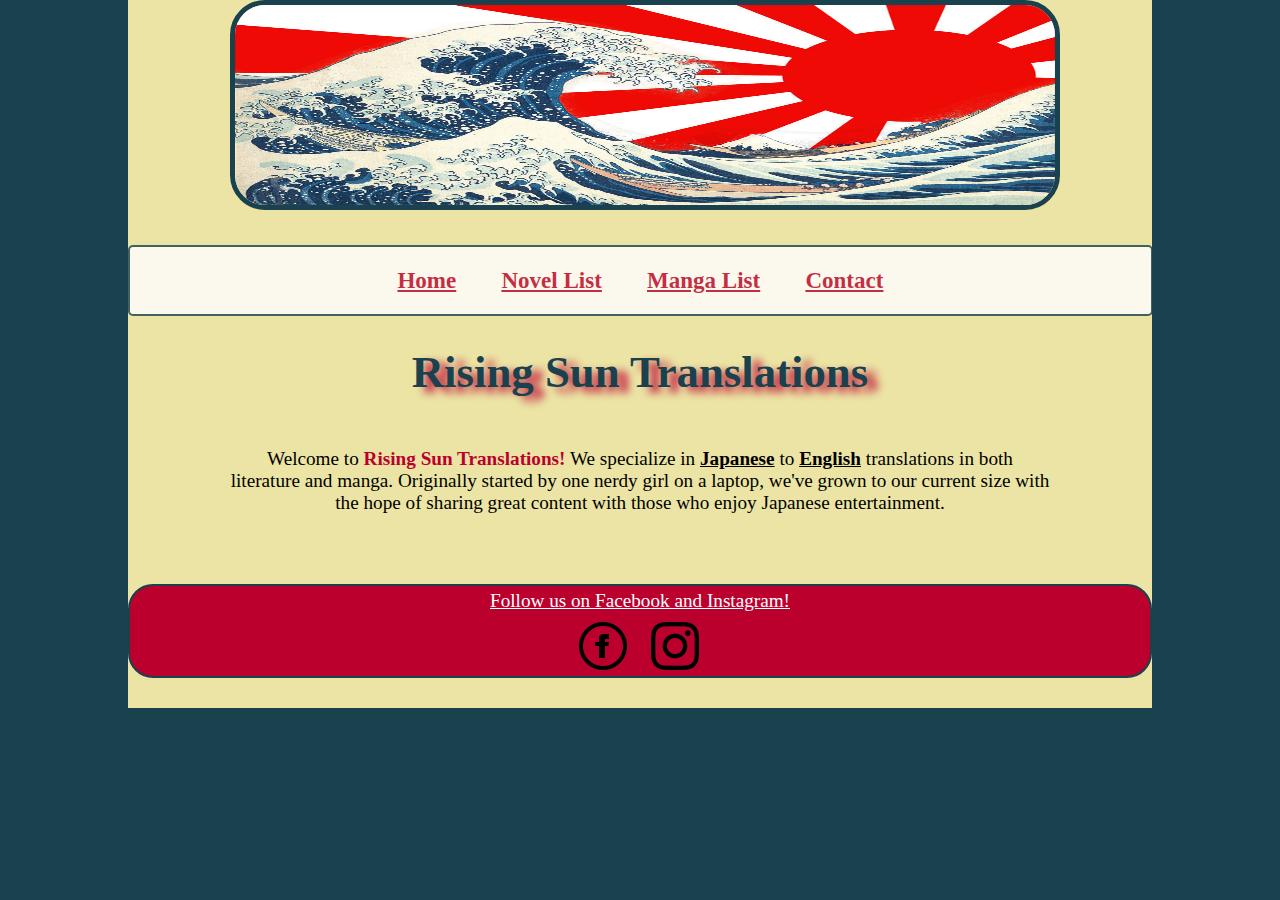
<file: index.html>
﻿<!DOCTYPE html>
<html>
<head>
<!--
 19FA-SWDV-131-001-Web Styling
 
 Author: Kait Low
 Date: 8/22/2019

 20SP-SWDV-210-001: Intro Server Side Programming 
 LAST MODIFIED: 2/7/2020
 
 Version: 5
 
 Filename: index.html
 
 Homepage of Rising Sun Translations 
-->

   <title>Rising Sun Translations</title>
   <meta charset="utf-8" />
   <meta name="viewport" content="width=device-width, initial-scale=1" />
   <meta name="description" content="Read free translated manga and novels at Rising Sun Translations. 
   The best place to find Japanese - English content!" /> 
   <meta name="keywords" content="rising sun translations, japanese to english, manga, novels, series, english subs" />
   <link href="css/style1.css" rel="stylesheet" media="all" />
   <link rel="shortcut icon" href="images/favicon-16x16.png" sizes="16x16" type="image/png">
   <link rel="icon" href="images/favicon-32x32.png" sizes="16x16 32x32" type="image/png"> 
   
</head>
<body>
<main>
<article>
<header>

	<div class="container">
	<div class="jumbotron">
		<figure>
			<img src="images/wave.jpg" alt="the great wave picture" />
		</figure>
	</div>
	
	  <nav class="horizontal"> <a id="navicon" href="#"><img src="images/navicon.png" alt="" /></a>
            <ul>
                <li><a href="index.html">Home</a></li>
                <li><a href="seriesList.html">Novel List</a></li>
                <li><a href="mangaList.html">Manga List</a></li>
                <!--<li><a href="contact.html">Contact</a></li>-->
                <li><a href="contact.aspx">Contact</a></li> <!--EDITED FOR SWDV-235 DATE: 4/17/2020-->
                <!--<li><a href="login.php">Admin</a></li>-->
            </ul>		
	</nav>
</header> 	

<h1>Rising Sun Translations</h1>

	
		<p>Welcome to<strong><span style="color: #BC002D"> Rising Sun Translations!</span></strong> 
		We specialize in <strong><u>Japanese</u></strong> to <strong><u>English</u></strong> translations in both literature and manga.
		Originally started by one nerdy girl on a laptop, 
		we've grown to our current size with the hope of sharing great content with those who enjoy Japanese entertainment.</p>


</article>

<footer>

	<p>Follow us on Facebook and Instagram!</p>
<a href="https://www.facebook.com/" target="_blank" ><img id="mediaLink" src="images/facebook.png" alt="Facebook" /></a> 
<a href="https://www.instagram.com/" target="_blank" ><img  src="images/instagram.png" alt="Instagram" /></a>

</footer>
</main>

</body>

</html>
</file>
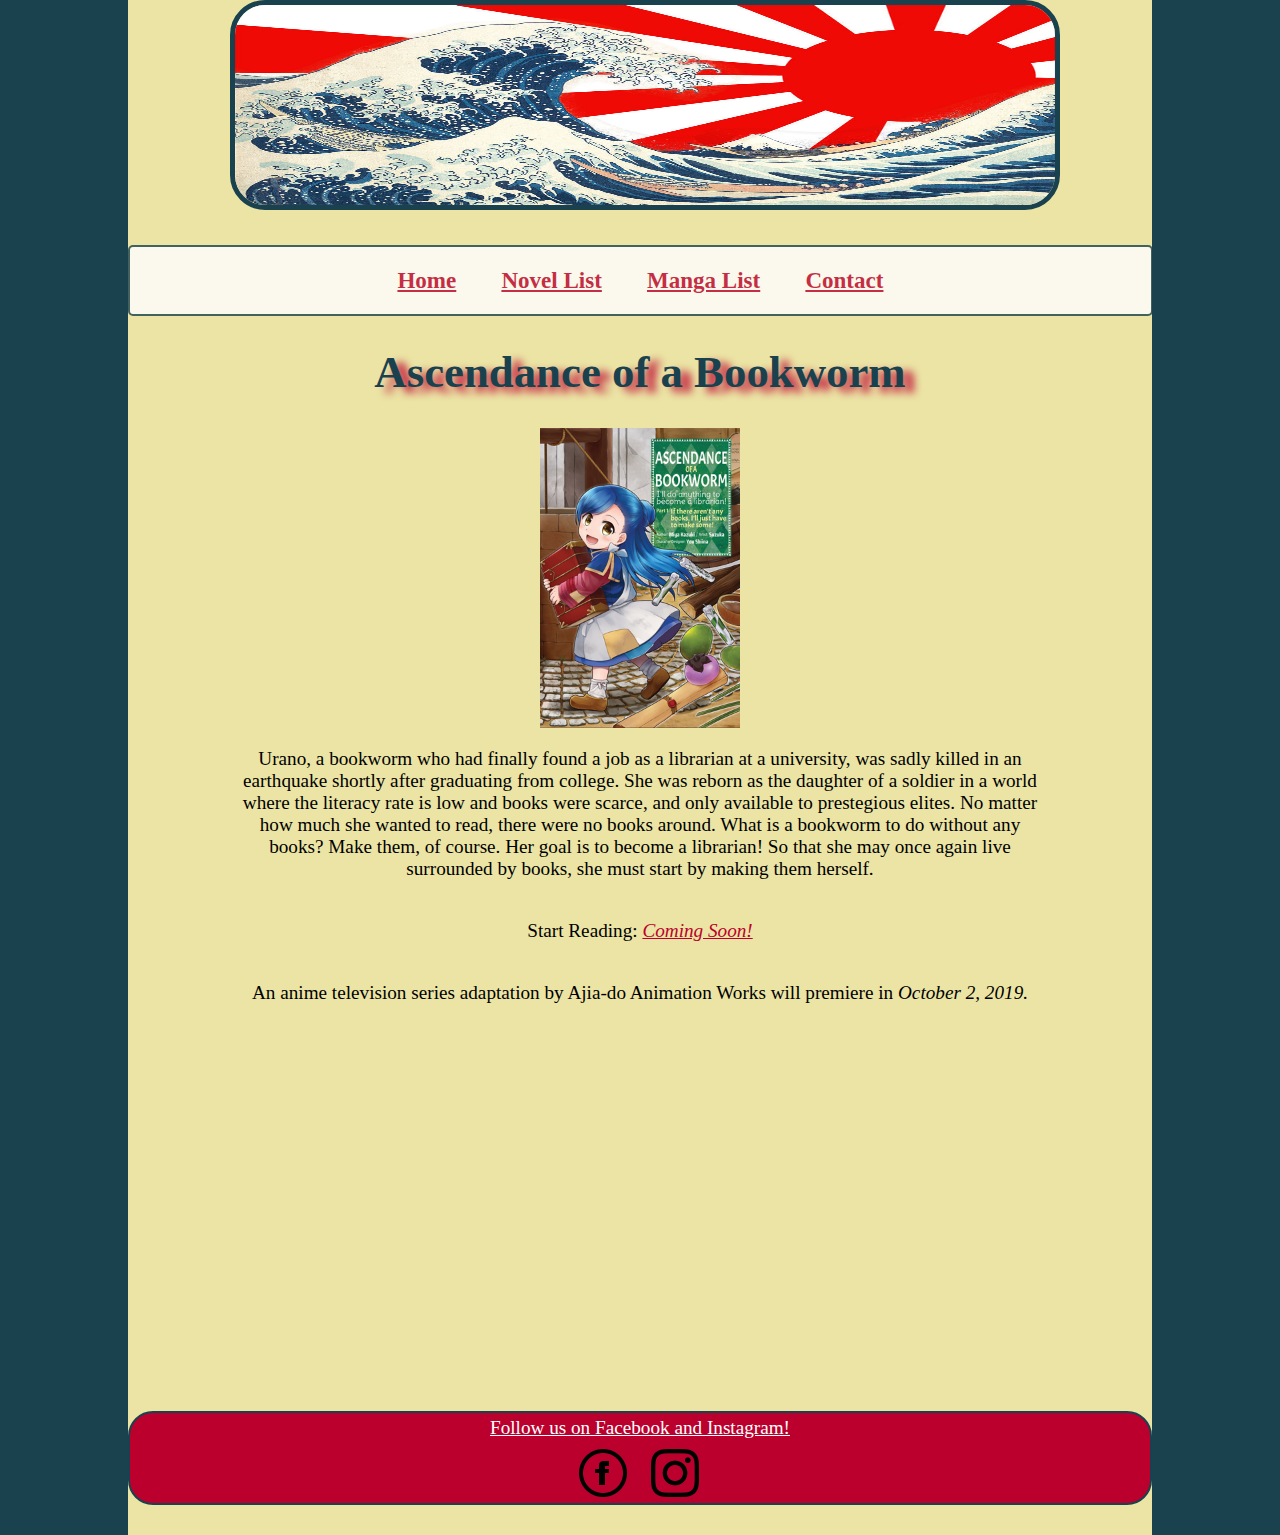
<file: AscendanceBookworm.html>
﻿<!DOCTYPE html>
<html>
<head>
<!--
 19FA-SWDV-131-001-Web Styling
 
 Author: Kait Low
 Date: 9/6/2019

 20SP-SWDV-210-001: Intro Server Side Programming 
 LAST MODIFIED: 2/7/2020
 
 Version: 5
 
 Filename: AscendanceBookworm.html
 Description page for Ascendance of a Bookworm
-->

   <title>Acendance of a Bookworm</title>
   
   <meta charset="utf-8" />
   <meta name="viewport" content="width=device-width, initial-scale=1" />
   <meta name="keywords" content="rising sun translations, japanese to english, manga, novels, english subs, ascendance of a bookworm" />
   <meta name="description" content="Read Ascendance of a Bookworm English subbed." />
   <link href="css/style1.css" rel="stylesheet" media="all" />
   <link rel="shortcut icon" href="images/favicon-16x16.png" sizes="16x16" type="image/png">
   <link rel="icon" href="images/favicon-32x32.png" sizes="16x16 32x32" type="image/png"> 

</head>
<body>   
<main>

<header>
		
	<div class="container">
	<div class="jumbotron">
		<figure>
			<img src="images/wave.jpg" alt="the great wave picture" />
		</figure>
	</div>
	
	<nav class="horizontal"> <a id="navicon" href="#"><img src="images/navicon.png" alt="" /></a>
		<ul>
		<li><a href="index.html">Home</a></li>
		<li><a href="seriesList.html">Novel List</a></li>
		<li><a href="mangaList.html">Manga List</a></li>
		<!--<li><a href="contact.html">Contact</a></li>-->
		<li><a href="contact.aspx">Contact</a></li> <!--<%--EDITED FOR SWDV-235 DATE: 4/17/2020--%>-->
		<!--<li><a href="login.php">Admin</a></li>-->
		</ul>
		
	</nav>
</header> 	

<article id="descrip">
<h1>Ascendance of a Bookworm</h1>

<img id="titlePic" src="images/AscendanceBookworm.jpg" alt="Ascendance of a Bookworm"/>

	<p>Urano, a bookworm who had finally found a job as a librarian at a university, 
	   was sadly killed in an earthquake shortly after graduating from college.
	   She was reborn as the daughter of a soldier in a world where the literacy rate is low and books were scarce, 
	   and only available to prestegious elites. 
	   No matter how much she wanted to read, there were no books around. 
	   What is a bookworm to do without any books? Make them, of course.
	   Her goal is to become a librarian! So that she may once again live surrounded by books, 
	   she must start by making them herself.</p>
	   
	<p id="startRead">Start Reading: <span style="color: #BC002D"><i><u>Coming Soon!</u></i></span>
	
	<p>An anime television series adaptation by Ajia-do Animation Works will premiere in <i>October 2, 2019.</i></p>
	<br/>
	<iframe id="trailer" width="560" height="315" src="https://www.youtube.com/embed/9TljLLncMxk"
	frameborder="0" allow="accelerometer; autoplay; encrypted-media; gyroscope; picture-in-picture" allowfullscreen></iframe>
	
</article>
<footer>

	<p>Follow us on Facebook and Instagram!</p>
<a link href="https://www.facebook.com/" target="_blank" ><img id="mediaLink" src="images/facebook.png" alt="Facebook" /></a> 
<a link href="https://www.instagram.com/" target="_blank" ><img  src="images/instagram.png" alt="Instagram" /></a>

</footer>
</main>
</body>
</html>
</file>
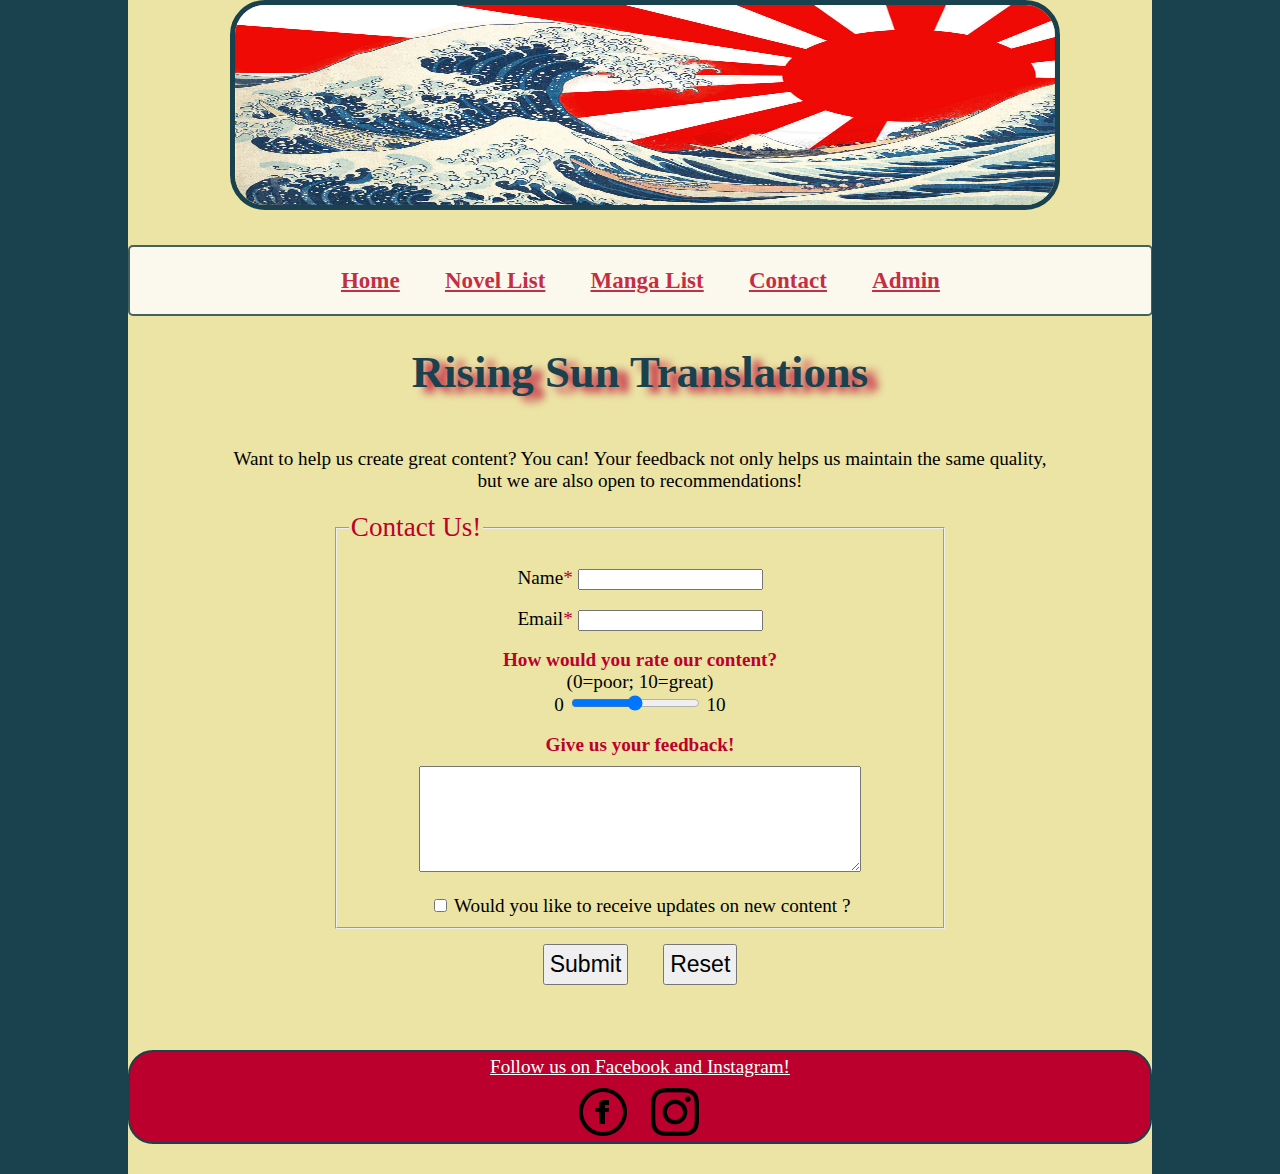
<file: contact.html>
<!DOCTYPE html>
<html>
<head>
<!--
 19FA-SWDV-131-001-Web Styling
 
 Author: Kait Low
 Date: 9/6/2019
 
 20SP-SWDV-210-001: Intro Server Side Programming 
 LAST MODIFIED: 2/7/2020
 
 Version: 5
 
 Filename: contact.html
 
 Contact Page of Rising Sun Translations 
-->
   <title>Rising Sun Translations Contact Us</title>
   
   <meta charset="utf-8" />
   <meta name="viewport" content="width=device-width, initial-scale=1" />
   <meta name="keywords" content="rising sun translations, japanese to english, manga, novels, english subs" />
   <meta name="description" content="Contact us at Rising Sun Translations!" />
   <link href="css/style1.css" rel="stylesheet" media="all" />
   <link rel="shortcut icon" href="images/favicon-16x16.png" sizes="16x16" type="image/png">
   <link rel="icon" href="images/favicon-32x32.png" sizes="16x16 32x32" type="image/png"> 
   
</head>
<main>
<header>		
	<div class="container">
	<div class="jumbotron">
		<figure>
			<img src="images/wave.jpg" alt="the great wave picture" />
		</figure>
	</div>
	
	<nav class="horizontal"> <a id="navicon" href="#"><img src="images/navicon.png" alt=""/></a>
		<ul>
		<li><a href="index.html">Home</a></li>
		<li><a href="seriesList.html">Novel List</a></li>
		<li><a href="mangaList.html">Manga List</a></li>
		<li><a href="contact.html">Contact</a></li>
                <li><a href="login.php">Admin</a></li>
		</ul>		
	</nav>
</header> 	
<article>
<h1>Rising Sun Translations</h1>
	<p>Want to help us create great content? You can! Your feedback not only helps us maintain the same quality, but we are
	also open to recommendations!</p>

  <form  method="post" action="thanks.php">
	<fieldset>
	<legend>Contact Us!</legend>
<br />
        <div>
            <label for="name">Name<span style="color: #BC002D">*</span></label>
            <input name="name" id="name" type="text" required/>
        </div>
		
<br />
        <div>
            <label for="email">Email<span style="color: #BC002D">*</span></label>
            <input name="email" id="mail" type="email" required/>
        </div>
		
<br />
        <div>
            <label for="rate"><span style="color: #BC002D"><strong>How would you rate our content?</strong></span><br />
            (0=poor; 10=great)<br /></label>
            0
            <input name="rate" id="rangeBox" type="range" value="5" step="1" min="0" max="10" />
            10
        </div>
<br />		
        <div>
            <label for="message"><span style="color: #BC002D"><strong>Give us your feedback!</strong></span></label>
            <textarea name="message" id="commBox"></textarea>

        </div>
<br />
        <div>	
            <input name="mailBack" id="mailRec" value="yes" type="checkbox" />
            <label>Would you like to receive updates on new content ? </label>
        </div>
	
    </fieldset>
		<div id="buttons">
                    <input id="submitButton" name="Submit" type="submit" value="Submit" />
                    <input type="reset" value="Reset" />
</form>
</article>
<footer>
	<p>Follow us on Facebook and Instagram!</p>
<a href="https://www.facebook.com/" target="_blank" ><img id="mediaLink" src="images/facebook.png" alt="Facebook" /></a> 
<a href="https://www.instagram.com/" target="_blank" ><img  src="images/instagram.png" alt="Instagram" /></a>
</footer>
</main>
</html>
</file>
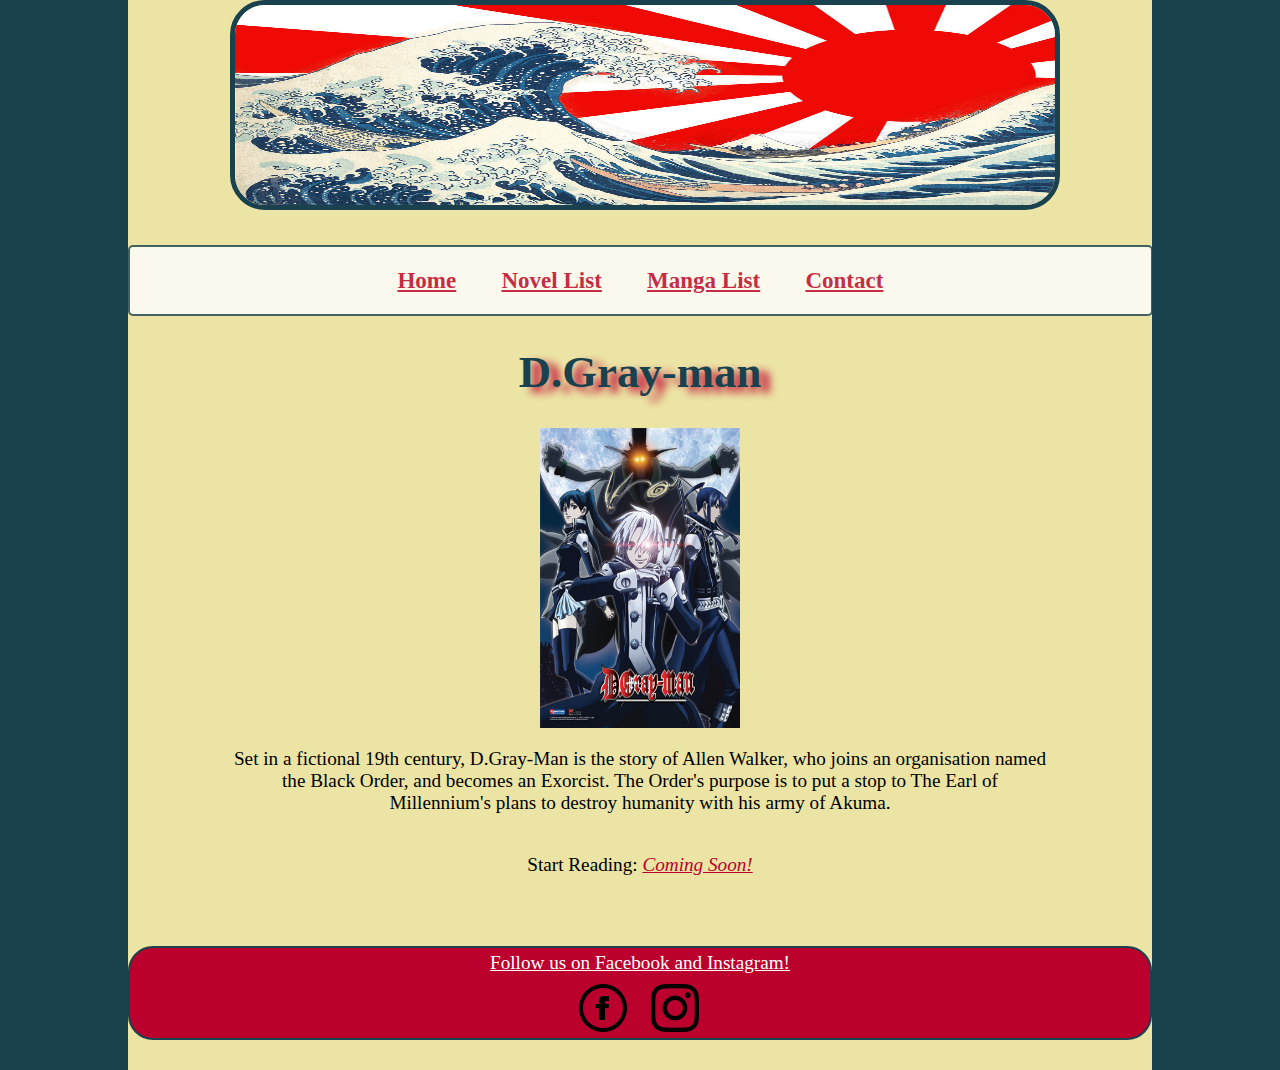
<file: DGrayMan.html>
﻿<!DOCTYPE html>
<html>
<head>
<!--
 19FA-SWDV-131-001-Web Styling
 
 Author: Kait Low
 Date: 9/6/2019

 20SP-SWDV-210-001: Intro Server Side Programming 
 LAST MODIFIED: 2/7/2020
 
 Version: 5
 
 Filename: DGrayMan.html
 
Discription page for D.Gray-Man 
-->

   <title>D.Gray-man</title>
   
   <meta charset="utf-8" />
   <meta name="viewport" content="width=device-width, initial-scale=1" />
   <meta name="keywords" content="rising sun translations, japanese to english, manga, novels, english subs, d gray man" />
   <meta name="description" content="Read D.Gray-man English subbed." /> 
   <link href="css/style1.css" rel="stylesheet" media="all" />
   <link rel="shortcut icon" href="images/favicon-16x16.png" sizes="16x16" type="image/png">
   <link rel="icon" href="images/favicon-32x32.png" sizes="16x16 32x32" type="image/png"> 
   
</head>
<body>   
<main>
<header>
		
	<div class="container">
	<div class="jumbotron">
		<figure>
			<img src="images/wave.jpg" alt="the great wave picture" />
		</figure>
	</div>
	
	<nav class="horizontal"> <a id="navicon" href="#"><img src="images/navicon.png" alt="" /></a>
		<ul>
		<li><a link href="index.html">Home</a></li>
		<li><a link href="seriesList.html">Novel List</a></li>
		<li><a link href="mangaList.html">Manga List</a></li>
		<!--<li><a link href="contact.html">Contact</a></li>-->
		<li><a href="contact.aspx">Contact</a></li> <!--<%--EDITED FOR SWDV-235 DATE: 4/17/2020--%>-->
		<!--<li><a href="login.php">Admin</a></li>-->
		</ul>
		
	</nav>
</header> 	
<article>

	<h1>D.Gray-man</h1> 

	<img id="titlePic" src="images/DGrayMan.jpg" alt="D.Gray-man" />

	<p>Set in a fictional 19th century, D.Gray-Man is the story of Allen Walker, who joins an organisation named the Black Order, 
	   and becomes an Exorcist. The Order's purpose is to put a stop to The Earl of Millennium's plans to destroy humanity with his army of Akuma.</p>

	<p id="startRead">Start Reading: <span style="color: #BC002D"><i><u>Coming Soon!</u></i></span>
	<br/>

	

</article>
<footer>

	<p>Follow us on Facebook and Instagram!</p>
<a link href="https://www.facebook.com/" target="_blank" ><img id="mediaLink" src="images/facebook.png" alt="Facebook" /></a> 
<a link href="https://www.instagram.com/" target="_blank" ><img  src="images/instagram.png" alt="Instagram" /></a>

</footer>
</main>
</body>
</html>
</file>
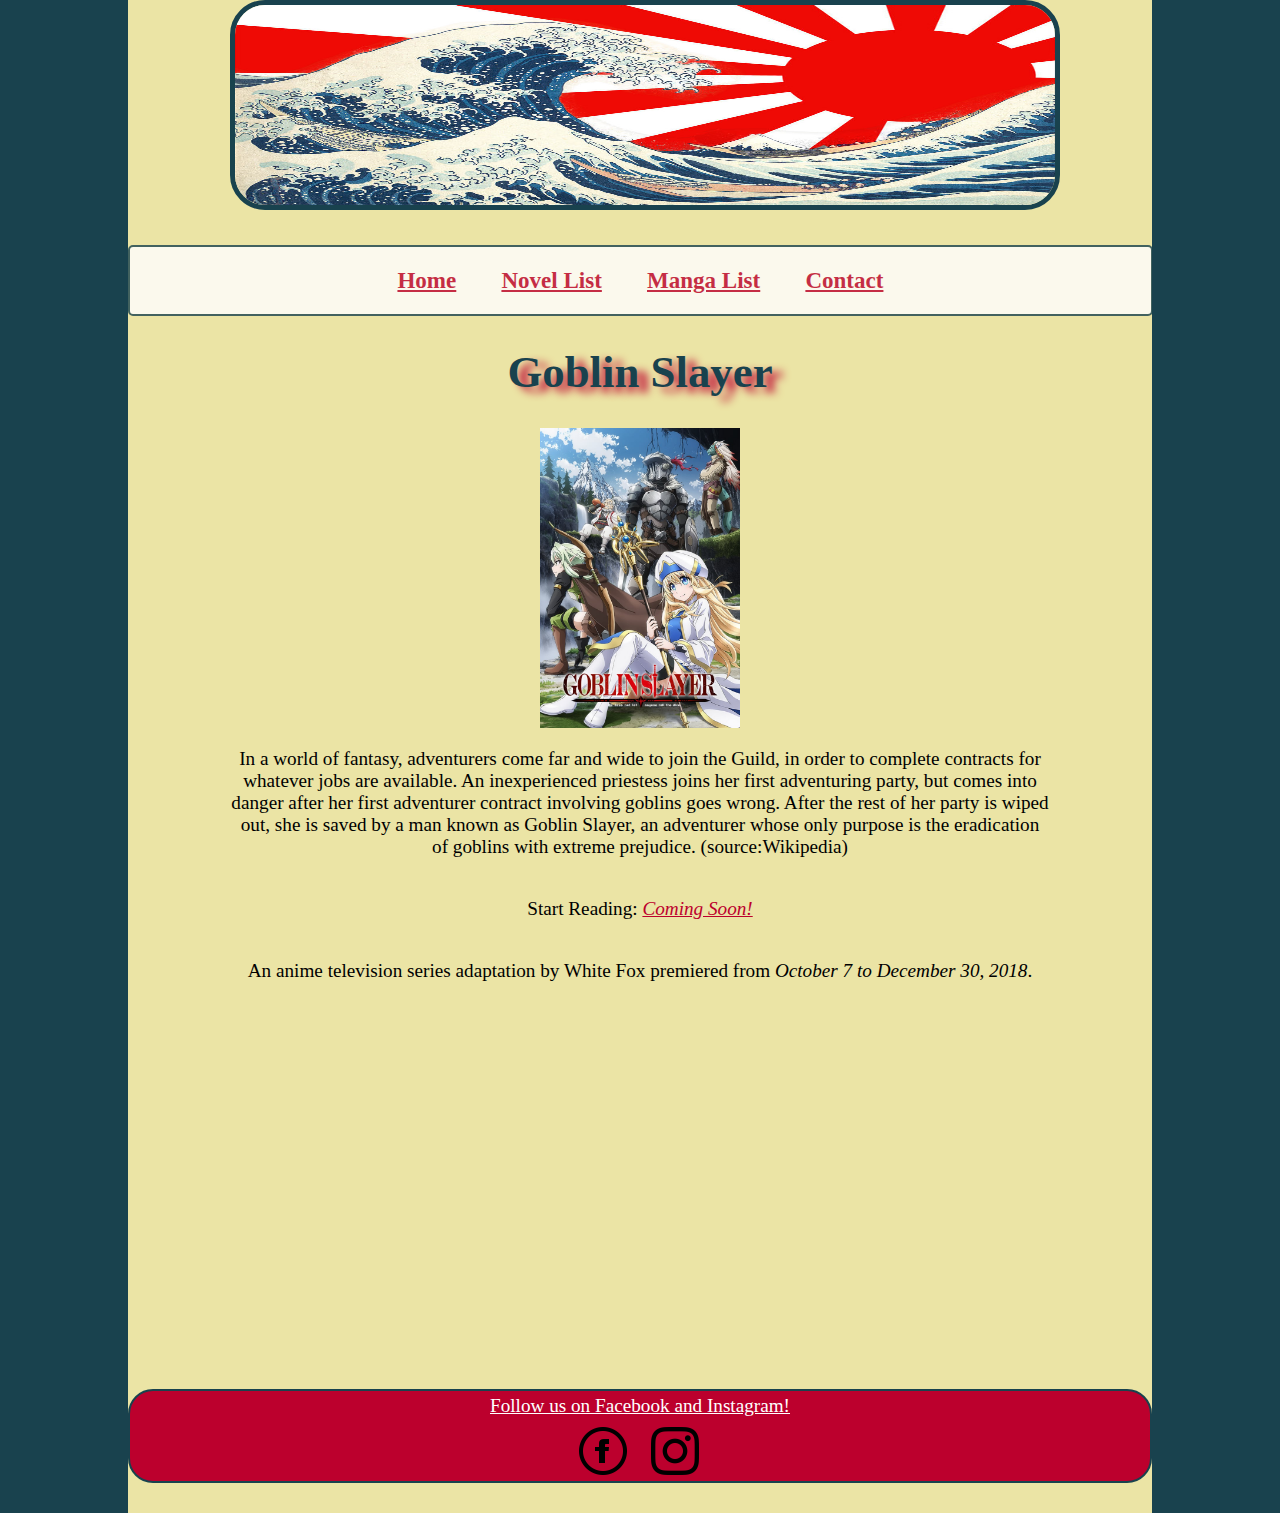
<file: GoblinSlayer.html>
﻿<!DOCTYPE html>
<html>
<head>
<!--
 19FA-SWDV-131-001-Web Styling
 
 Author: Kait Low
 Date: 9/6/2019

 20SP-SWDV-210-001: Intro Server Side Programming 
 LAST MODIFIED: 2/7/2020
 
 Version: 5
 
 Filename: GoblinSlayer.html
 
Description page for Goblin Slayer 
-->

   <title>Goblin Slayer</title>
   
   <meta charset="utf-8" />
   <meta name="viewport" content="width=device-width, initial-scale=1" />
   <meta name="keywords" content="rising sun translations, japanese to english, manga, novels, english subs, goblin slayer" />
   <meta name="description" content="Read Goblin Slayer English subbed." />
   <link href="css/style1.css" rel="stylesheet" media="all" />
   <link rel="shortcut icon" href="images/favicon-16x16.png" sizes="16x16" type="image/png">
   <link rel="icon" href="images/favicon-32x32.png" sizes="16x16 32x32" type="image/png"> 
   
</head>
<body>   
<main>
<header>

	<div class="container">
	<div class="jumbotron">
		<figure>
			<img src="images/wave.jpg" alt="the great wave picture" />
		</figure>
	</div>
	
	<nav class="horizontal"> <a id="navicon" href="#"><img src="images/navicon.png" alt="" /></a>
		<ul>
		<li><a href="index.html">Home</a></li>
		<li><a href="seriesList.html">Novel List</a></li>
		<li><a href="mangaList.html">Manga List</a></li>
		<!--<li><a href="contact.html">Contact</a></li>-->
		<li><a href="contact.aspx">Contact</a></li> <!--<%--EDITED FOR SWDV-235 DATE: 4/17/2020--%>-->
	<!--	<li><a href="login.php">Admin</a></li>-->
		</ul>
		
	</nav>
</header> 	
<article id="descrip">

	<h1>Goblin Slayer</h1>
	
	<img id="titlePic" src="images/GoblinSlayer.jpg" alt="Goblin Slayer"/>
	
	<p>In a world of fantasy, adventurers come far and wide to join the Guild, in order to complete contracts for whatever jobs are available. 
	An inexperienced priestess joins her first adventuring party, but comes into danger after her first adventurer contract involving goblins goes wrong. 
	After the rest of her party is wiped out, she is saved by a man known as Goblin Slayer, 
	an adventurer whose only purpose is the eradication of goblins with extreme prejudice. (source:Wikipedia)</p>
	
	<p id="startRead">Start Reading: <span style="color: #BC002D"><i><u>Coming Soon!</u></i></span>
        <p>An anime television series adaptation by White Fox premiered from <i>October 7 to December 30, 2018</i>.</p>
	<br/>
	<iframe id="trailer" width="560" height="315" src="https://www.youtube.com/embed/7qnhoB_cHSg" 
	frameborder="0" allow="accelerometer; autoplay; encrypted-media; gyroscope; picture-in-picture" allowfullscreen></iframe>
	

</article>
<footer>

	<p>Follow us on Facebook and Instagram!</p>
<a href="https://www.facebook.com/" target="_blank" ><img id="mediaLink" src="images/facebook.png" alt="Facebook" /></a> 
<a href="https://www.instagram.com/" target="_blank" ><img  src="images/instagram.png" alt="Instagram" /></a>

</footer>
</main>
</body>
</html>
</file>
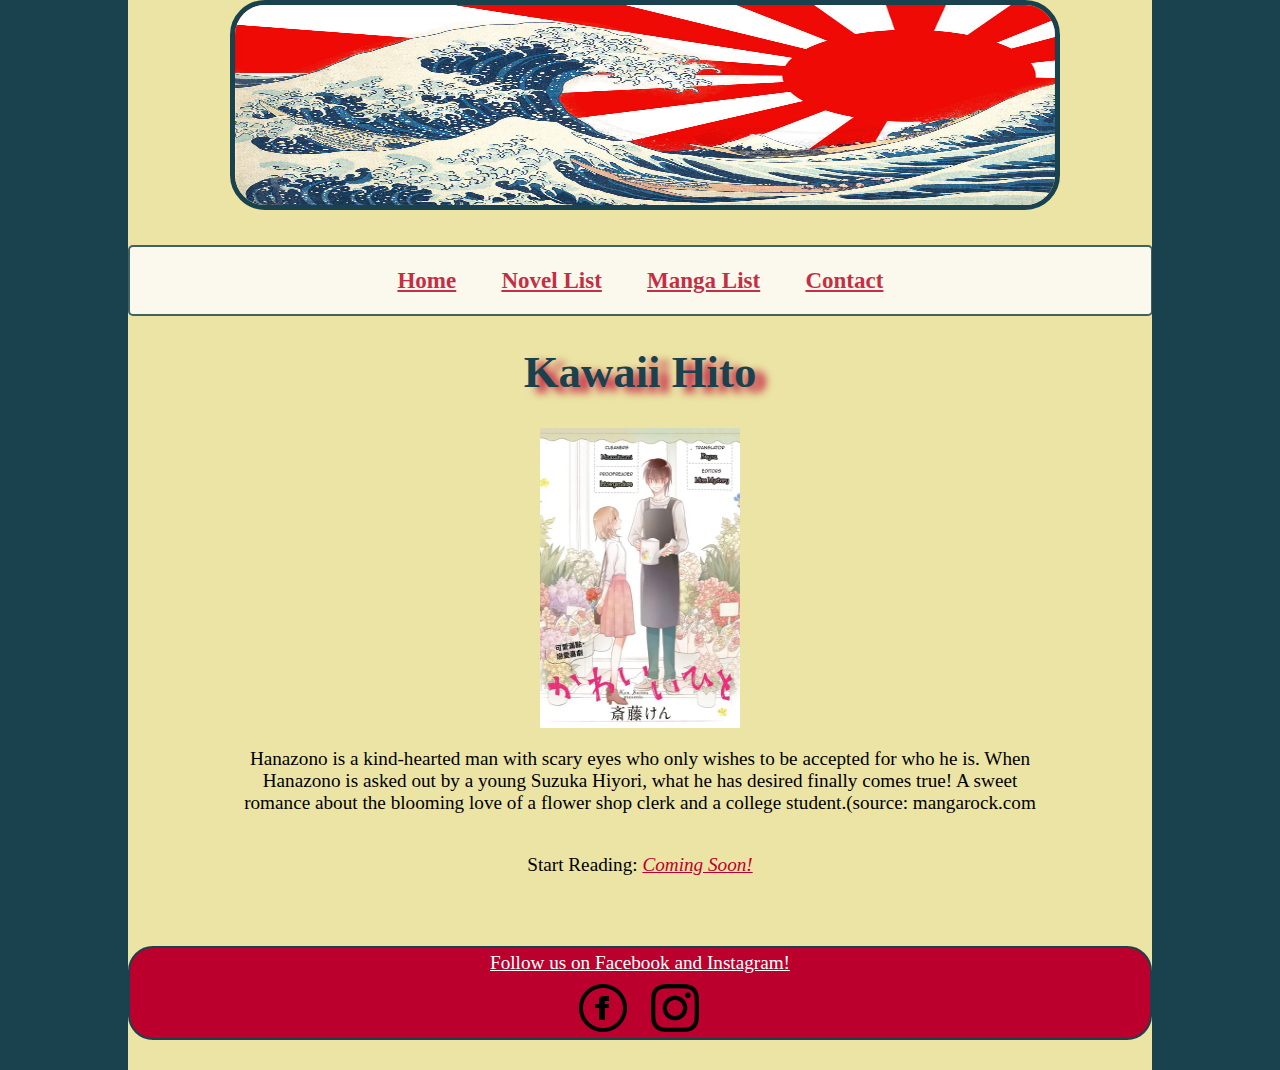
<file: KawaiiHito.html>
﻿<!DOCTYPE html>
<html>
<head>
<!--
 19FA-SWDV-131-001-Web Styling
 
 Author: Kait Low
 Date: 9/6/2019

 20SP-SWDV-210-001: Intro Server Side Programming 
 LAST MODIFIED: 2/7/2020
 
 Version: 5
 
 Filename: KawaiiHito.html
 
Description page for Kawaii Hito 
-->

   <title>Kawaii Hito</title>
   
   <meta charset="utf-8" />
   <meta name="viewport" content="width=device-width, initial-scale=1" />
   <meta name="keywords" content="rising sun translations, japanese to english, manga, novels, english subs, kawaii hito" />
   <meta name="description" content="Read Kawaii Hito English subbed." /> 
   <link href="css/style1.css" rel="stylesheet" media="all" />
   <link rel="shortcut icon" href="images/favicon-16x16.png" sizes="16x16" type="image/png">
   <link rel="icon" href="images/favicon-32x32.png" sizes="16x16 32x32" type="image/png"> 
   
</head>
<body>   
<main>
<header>
		
	<div class="container">
	<div class="jumbotron">
		<figure>
			<img src="images/wave.jpg" alt="the great wave picture" />
		</figure>
	</div>
	
	<nav class="horizontal"> <a id="navicon" href="#"><img src="images/navicon.png" alt="" /></a>
		<ul>
		<li><a href="index.html">Home</a></li>
		<li><a href="seriesList.html">Novel List</a></li>
		<li><a href="mangaList.html">Manga List</a></li>
		<!--<li><a href="contact.html">Contact</a></li>-->
		<li><a href="contact.aspx">Contact</a></li> <!--EDITED FOR SWDV-235 DATE: 4/17/2020-->
	<!--	<li><a href="login.php">Admin</a></li>-->
		</ul>
		
	</nav>
</header> 	
<article>

	<h1>Kawaii Hito</h1>

	<img id="titlePic" src="images/KawaiiHito.jpg" alt="Kawaii Hito" />

	<p>Hanazono is a kind-hearted man with scary eyes who only wishes to be accepted for who he is. 
	When Hanazono is asked out by a young Suzuka Hiyori, what he has desired finally comes true! 
	A sweet romance about the blooming love of a flower shop clerk and a college student.(source: mangarock.com</p>

	<p id="startRead">Start Reading: <span style="color: #BC002D"><i><u>Coming Soon!</u></i></span>
	<br/>

</article>
<footer>

	<p>Follow us on Facebook and Instagram!</p>
<a href="https://www.facebook.com/" target="_blank" ><img id="mediaLink" src="images/facebook.png" alt="Facebook" /></a> 
<a href="https://www.instagram.com/" target="_blank" ><img  src="images/instagram.png" alt="Instagram" /></a>

</footer>
</main>
</body>
</html>
</file>
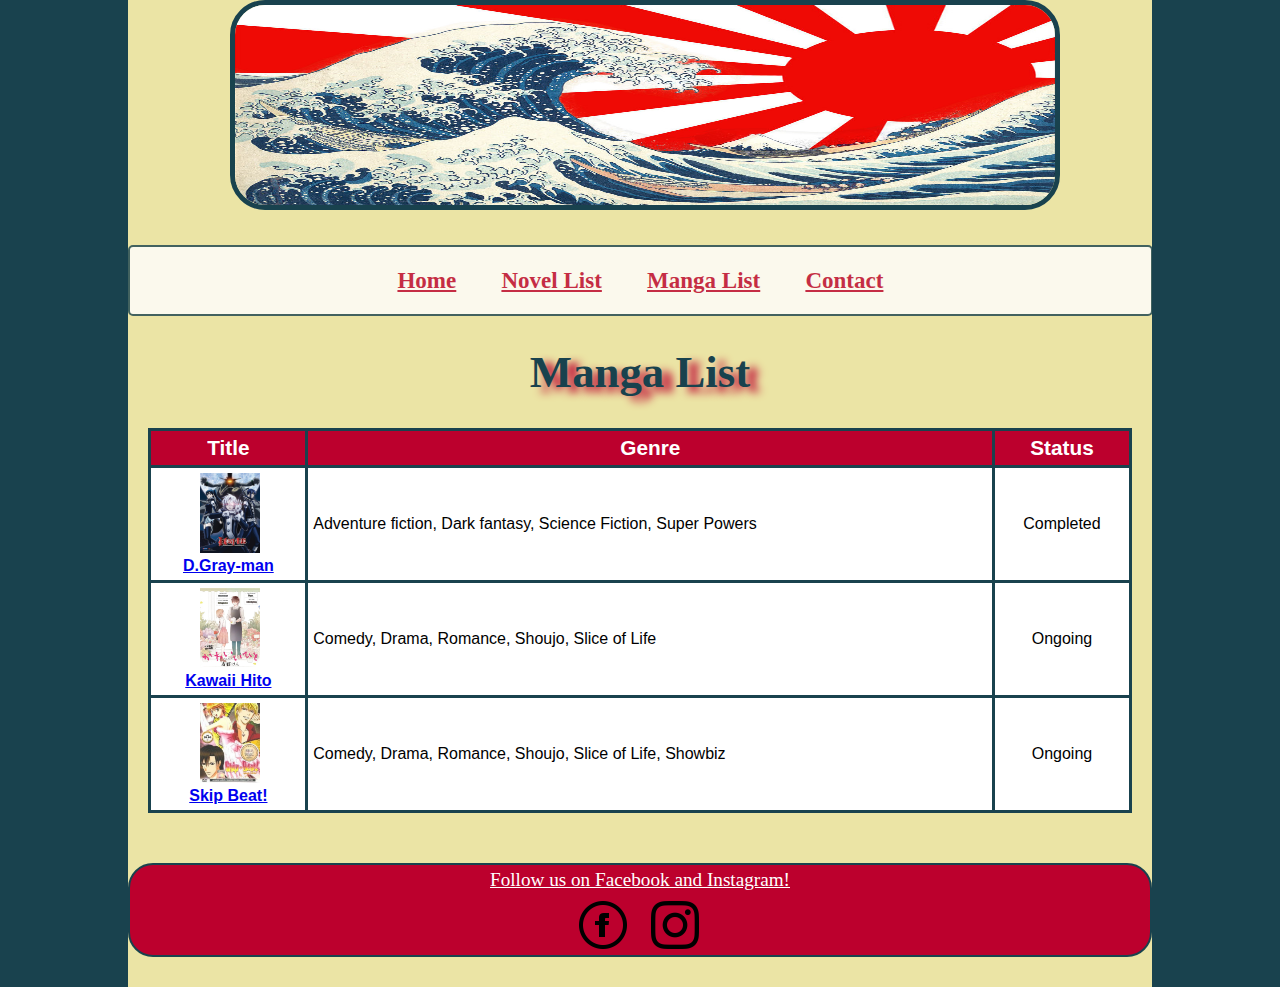
<file: mangaList.html>
﻿<!DOCTYPE html>
<html>
<!--
 19FA-SWDV-131-001-Web Styling
 
 Author: Kait Low
 Date: 8/30/2019

 20SP-SWDV-210-001: Intro Server Side Programming 
 LAST MODIFIED: 2/7/2020
 
 Version: 5
 
 Filename: mangaList.html
 
 Manga List page of Rising Sun Translations 
-->
<head>
 <title>Rising Sun Translations Manga List</title>
 
   <meta charset="utf-8" />
   <meta name="viewport" content="width=device-width, initial-scale=1" />
   <meta name="keywords" content="rising sun translations, japanese to english, manga, novels,series, english subs" />
   <meta name="description" content="List of Japanese to English translated novels." />
   <link href="css/style1.css" rel="stylesheet" media="all" />
   <link rel="shortcut icon" href="images/favicon-16x16.png" sizes="16x16" type="image/png">
   <link rel="icon" href="images/favicon-32x32.png" sizes="16x16 32x32" type="image/png"> 
   
</head>
<body>
<main>

<header>

	<div class="container">
	<div class="jumbotron">
		<figure>
			<img src="images/wave.jpg" alt="the great wave picture" />
		</figure>
	</div>
	
	<nav class="horizontal"> <a id="navicon" href="#"><img src="images/navicon.png" alt="" /></a>
		<ul>
		<li><a href="index.html">Home</a></li>
		<li><a href="seriesList.html">Novel List</a></li>
		<li><a href="mangaList.html">Manga List</a></li>
		<!--<li><a href="contact.html">Contact</a></li>-->
		<li><a href="contact.aspx">Contact</a></li> <!--EDITED FOR SWDV-235 DATE: 4/17/2020-->
		<!--<li><a href="login.php">Admin</a></li>-->
		</ul>
		
	</nav>
</header>
<article>
	<h1>Manga List</h1>
	
	<table>
		<thead>
			<tr>
				<th>Title</th>
				<th id="genre">Genre</th>
				<th id="status">Status</th>
			</tr>
		</thead>
		<tbody>
			<tr>
				<th><img id="tablePic" src="images/DGrayMan.jpg"><a link href="DGrayMan.html">D.Gray-man</a></th>
				<td id="genre">Adventure fiction, Dark fantasy, Science Fiction, Super Powers</td>
				<td id="status">Completed</td>
			</tr>
			<tr>
				<th><img id="tablePic" src="images/KawaiiHito.jpg"><a link href=" KawaiiHito.html">Kawaii Hito</a></th>
				<td id="genre">Comedy, Drama, Romance, Shoujo, Slice of Life</td>
				<td id="status">Ongoing</td>
			</tr>
			<tr>
				<th><img id="tablePic" src="images/SkipBeat.jpg"><a link href="SkipBeat.html">Skip Beat!</a></th>
				<td id="genre">Comedy, Drama, Romance, Shoujo, Slice of Life, Showbiz</td>
				<td id="status">Ongoing</td>
			</tr>
		</tbody>
	</table>
	
</article>
<footer>

	<p>Follow us on Facebook and Instagram!</p>
<a href="https://www.facebook.com/" target="_blank" ><img id="mediaLink" src="images/facebook.png" alt="Facebook" /></a> 
<a href="https://www.instagram.com/" target="_blank" ><img  src="images/instagram.png" alt="Instagram" /></a>

</footer>
</main>
</body>
</html>
</file>
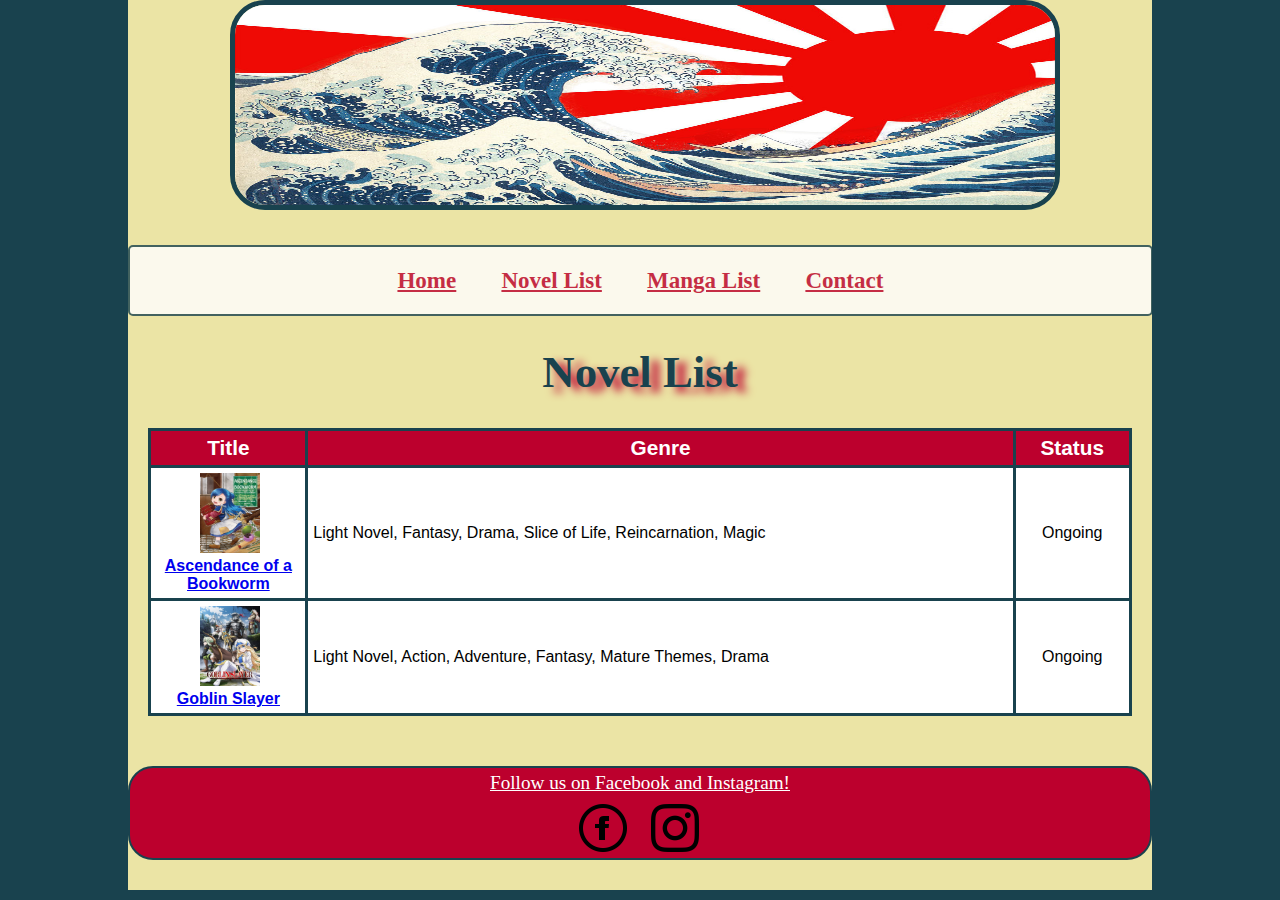
<file: seriesList.html>
﻿<!DOCTYPE html>
<html>
<head>
<!--
 19FA-SWDV-131-001-Web Styling
 
 Author: Kait Low
 Date: 8/22/2019
 
 20SP-SWDV-210-001: Intro Server Side Programming 
 LAST MODIFIED: 2/7/2020
 
 Version: 4
 
 Filename: seriesList.html
 
 Novel List page of Rising Sun Translations 
-->

   <title>Rising Sun Translations Novel List</title>
   
   <meta charset="utf-8" />
   <meta name="viewport" content="width=device-width, initial-scale=1" />
   <meta name="keywords" content="rising sun translations, japanese to english, manga, novels, series, english subs" />
   <meta name="description" content="List of Japanese to English translated mangas." />
   <link href="css/style1.css" rel="stylesheet" media="all" />
   <link rel="shortcut icon" href="images/favicon-16x16.png" sizes="16x16" type="image/png">
   <link rel="icon" href="images/favicon-32x32.png" sizes="16x16 32x32" type="image/png"> 
   
</head>
<main>

<header>
		
	<div class="container">
	<div class="jumbotron">
		<figure>
			<img src="images/wave.jpg" alt="the great wave picture" />
		</figure>
	</div>
	
	<nav class="horizontal"> <a id="navicon" href="#"><img src="images/navicon.png" alt="" /></a>
		<ul>
		<li><a href="index.html">Home</a></li>
		<li><a href="seriesList.html">Novel List</a></li>
		<li><a href="mangaList.html">Manga List</a></li>
		<!--<li><a href="contact.html">Contact</a></li>-->
		<li><a href="contact.aspx">Contact</a></li> <!--EDITED FOR SWDV-235 DATE: 4/17/2020-->
		<!--<li><a href="login.php">Admin</a></li>-->
		</ul>
		
	</nav>
</header> 	
<article>
<h1>Novel List</h1>
	
	<table>
		<thead>
			<tr>
				<th>Title</th>
				<th id="genre">Genre</th>
				<th id="status">Status</th>
			</tr>
		</thead>
		<tbody>
			<tr>
				<th><img id="tablePic" src="images/AscendanceBookworm.jpg"><a id="title" link href="AscendanceBookworm.html">Ascendance of a Bookworm</a></th>
				<td id="genre">Light Novel, Fantasy, Drama, Slice of Life, Reincarnation, Magic</td>
				<td id="status">Ongoing</td>
			</tr>
			<tr>
				<th><img id="tablePic" src="images/GoblinSlayer.jpg"><a id="title" link href="GoblinSlayer.html">Goblin Slayer</a></th>
				<td id="genre">Light Novel, Action, Adventure, Fantasy, Mature Themes, Drama</td>
				<td id="status">Ongoing</td>
			</tr>
			
		</tbody>
	</table>
	
</article>
<footer>

	<p>Follow us on Facebook and Instagram!</p>
<a href="https://www.facebook.com/" target="_blank" ><img id="mediaLink" src="images/facebook.png" alt="Facebook" /></a> 
<a href="https://www.instagram.com/" target="_blank" ><img  src="images/instagram.png" alt="Instagram" /></a>

</footer>
</main>
</html>
</file>
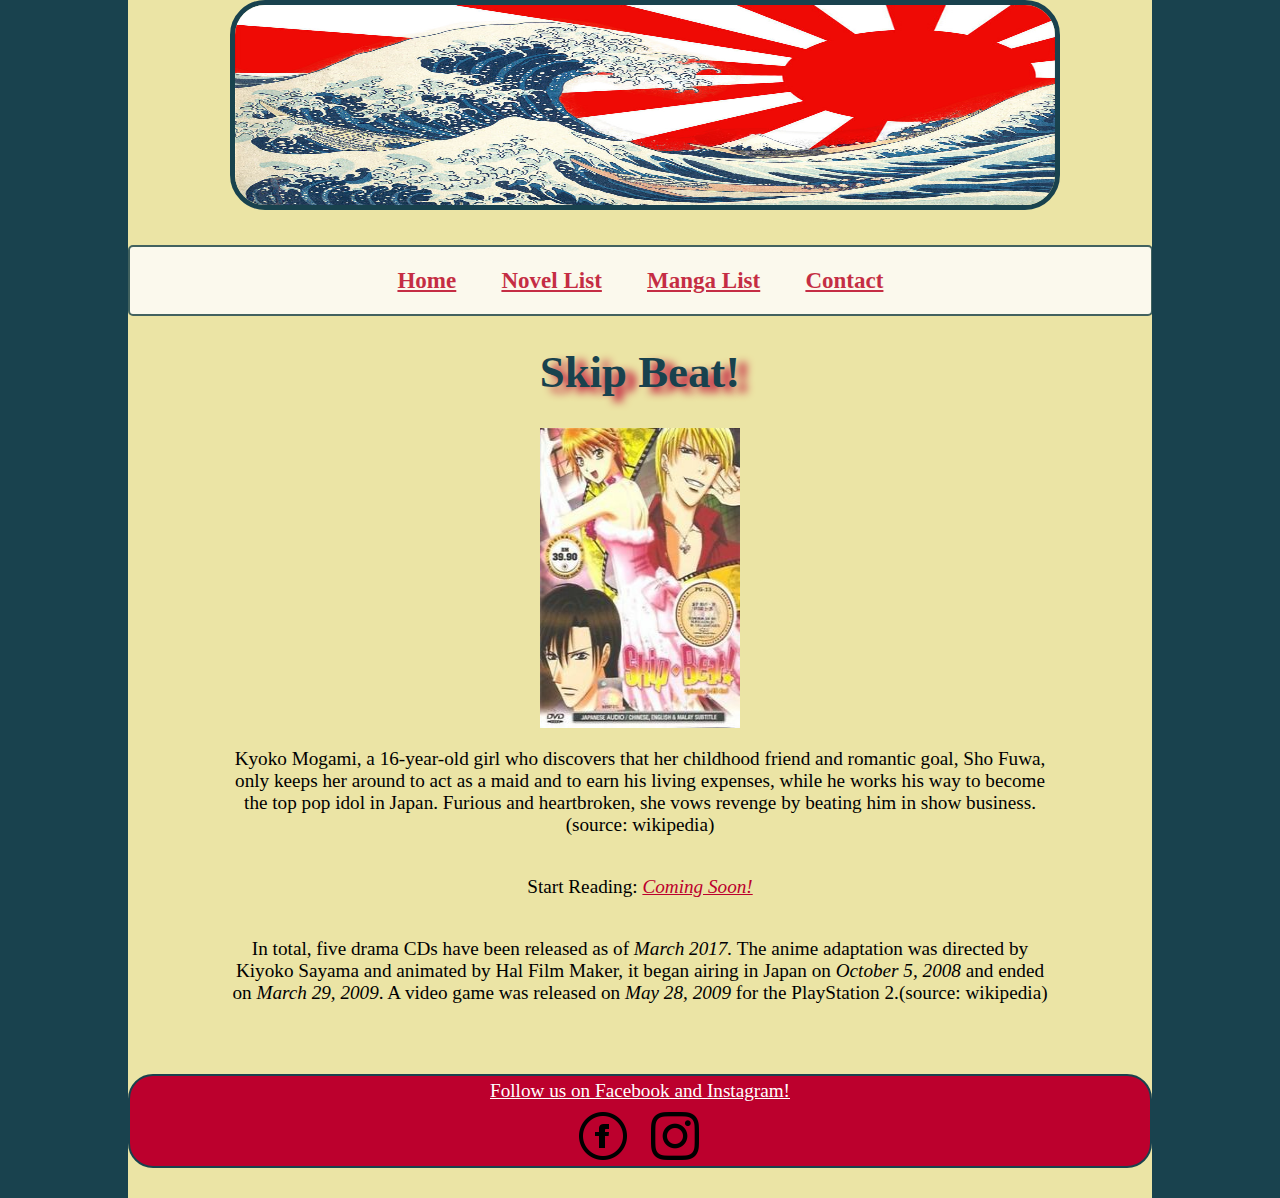
<file: SkipBeat.html>
﻿<!DOCTYPE html>
<html>
<head>
<!--
 19FA-SWDV-131-001-Web Styling
 
 Author: Kait Low
 Date: 9/6/2019

 20SP-SWDV-210-001: Intro Server Side Programming 
 LAST MODIFIED: 2/7/2020
 
 Version: 5
 
 Filename: SkipBeat.html
 
Description page for Skip Beat!
-->

   <title>Skip Beat!</title>
   
   <meta charset="utf-8" />
   <meta name="viewport" content="width=device-width, initial-scale=1" />
   <meta name="keywords" content="rising sun translations, japanese to english, manga, novels, english subs, skip beat" />
   <meta name="description" content="Read Skip Beat! English subbed." /> 
   <link href="css/style1.css" rel="stylesheet" media="all" />
   <link rel="shortcut icon" href="images/favicon-16x16.png" sizes="16x16" type="image/png">
   <link rel="icon" href="images/favicon-32x32.png" sizes="16x16 32x32" type="image/png"> 
   
</head>
<body>   
<main>
<header>
		
	<div class="container">
	<div class="jumbotron">
		<figure>
			<img src="images/wave.jpg" alt="the great wave picture" />
		</figure>
	</div>
	
	<nav class="horizontal"> <a id="navicon" href="#"><img src="images/navicon.png" alt="" /></a>
		<ul>
		<li><a href="index.html">Home</a></li>
		<li><a href="seriesList.html">Novel List</a></li>
		<li><a href="mangaList.html">Manga List</a></li>
		<!--<li><a href="contact.html">Contact</a></li>-->
		<li><a href="contact.aspx">Contact</a></li> <!--EDITED FOR SWDV-235 DATE: 4/17/2020-->
		<!--<li><a href="login.php">Admin</a></li>-->
		</ul>
		
	</nav>
</header> 	
<article>

	<h1>Skip Beat!</h1>

	<img id="titlePic" src="images/SkipBeat.jpg" alt="Skip Beat!" />

	<p>Kyoko Mogami, a 16-year-old girl who discovers that her childhood friend and romantic goal, Sho Fuwa, 
       only keeps her around to act as a maid and to earn his living expenses, while he works his way to become the top pop idol in Japan. 
       Furious and heartbroken, she vows revenge by beating him in show business.(source: wikipedia)</p>

	<p id="startRead">Start Reading: <span style="color: #BC002D"><i><u>Coming Soon!</u></i></span>
	<br/>
	<p>In total, five drama CDs have been released as of <i>March 2017.</i> 
	   The anime adaptation was directed by Kiyoko Sayama and animated by Hal Film Maker, 
	   it began airing in Japan on <i>October 5, 2008</i> and ended on <i>March 29, 2009</i>.
	   A video game was released on <i>May 28, 2009</i> for the PlayStation 2.(source: wikipedia)</p>


</article>
<footer>

	<p>Follow us on Facebook and Instagram!</p>
<a href="https://www.facebook.com/" target="_blank" ><img id="mediaLink" src="images/facebook.png" alt="Facebook" /></a> 
<a href="https://www.instagram.com/" target="_blank" ><img  src="images/instagram.png" alt="Instagram" /></a>

</footer>
</main>
</body>
</html>
</file>
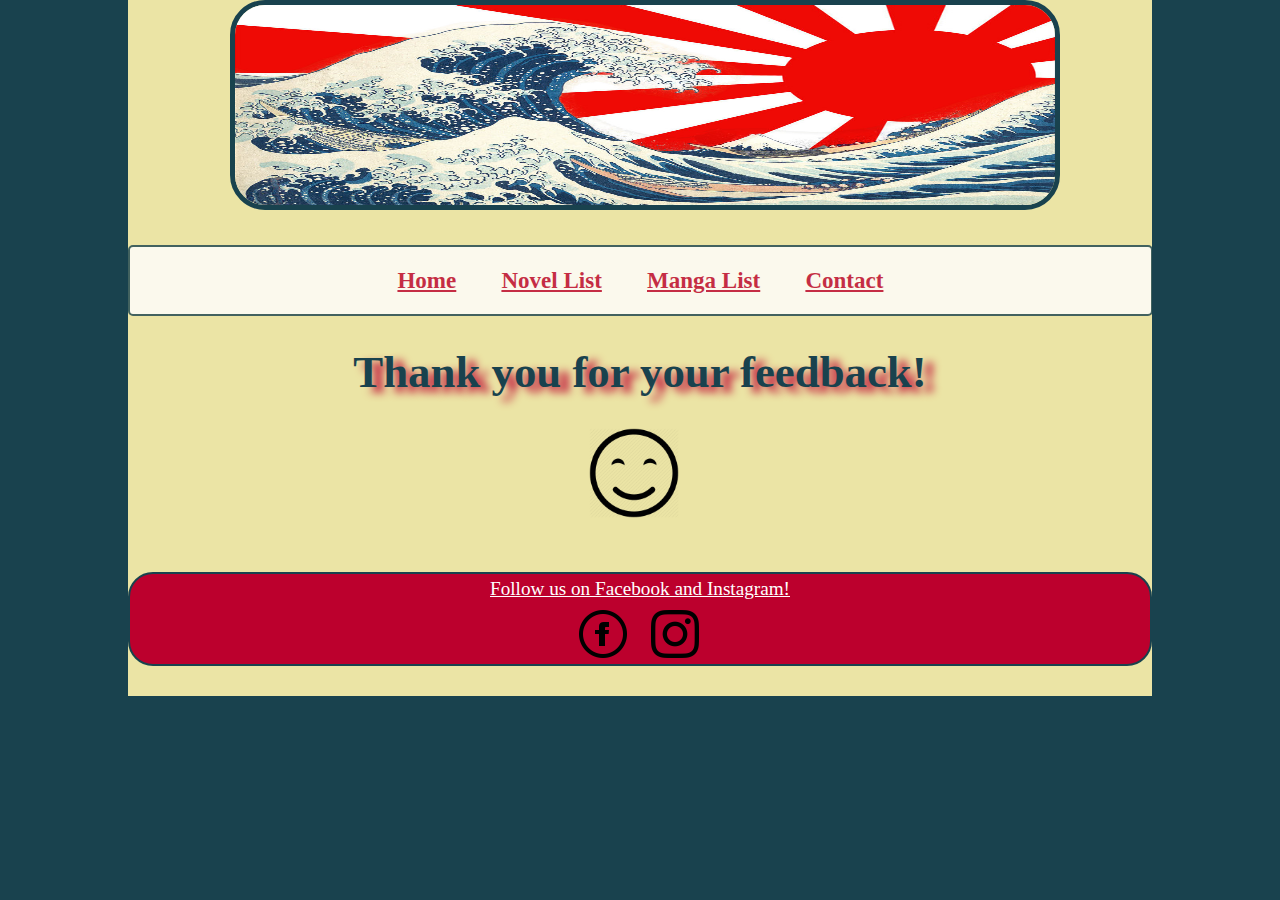
<file: thanks.html>
﻿<!DOCTYPE html>
<html>
<head>
<!--

 19FA-SWDV-131-001-Web Styling
 
 Author: Kait Low
 Date: 9/6/2019

 LAST MODIFIED: 9/13/2019
 
 Filename: thanks.html
 
Thank you for feedback page
 
-->

   <title>Thank you!</title>
   
   <meta charset="utf-8" />
   <meta name="viewport" content="width=device-width, initial-scale=1" />
   <meta name="keywords" content="rising sun translations, japanese to english, manga, novels, english subs, d gray man" />
   <meta name="description" content="Read D.Gray-man English subbed." /> 
   <link href="css/style1.css" rel="stylesheet" media="all" />
   <link rel="shortcut icon" href="images/favicon-16x16.png" sizes="16x16" type="image/png">
   <link rel="icon" href="images/favicon-32x32.png" sizes="16x16 32x32" type="image/png"> 
   
</head>
<body>   
<main>
<header>
	<div class="container">
	<div class="jumbotron">
		<figure>
			<img src="images/wave.jpg" alt="the great wave picture" />
		</figure>
	</div>	
	  <nav class="horizontal"> <a id="navicon" href="#"><img src="images/navicon.png" alt="" /></a>
                               <ul>
                                   <li><a link href="index.html">Home</a></li>
                                   <li><a link href="seriesList.html">Novel List</a></li>
                                   <li><a link href="mangaList.html">Manga List</a></li>
                                   <!--<li><a link href="contact.html">Contact</a></li>-->
                                   <li><a href="contact.aspx">Contact</a></li> <!--EDITED FOR SWDV-235 DATE: 4/17/2020-->
                               </ul>		
	</nav>
</header> 
<article>
	<h1>Thank you for your feedback!</h1> 
	
	<img id="smile" src="images/happy-face-icon-5.png" alt="smiley face" />
</article>
<footer>
	<p>Follow us on Facebook and Instagram!</p>
<a link href="https://www.facebook.com/" target="_blank" ><img id="mediaLink" src="images/facebook.png" alt="Facebook" /></a> 
<a link href="https://www.instagram.com/" target="_blank" ><img  src="images/instagram.png" alt="Instagram" /></a>

</footer>
</main>
</body>
</html>
</file>
<file: css/style1.css>
@charset "utf-8";
/*

 19FA-SWDV-131-001-Web Styling
 
 Author: Kait Low
 Date: 8/22/2019
 
 20SP-SWDV-210-001: Intro Server Side Programming 
 LAST MODIFIED: 2/7/2020
 
 Version: 4
 
 Filename: style1.css
 
*/

/*=== HTML Styles ===*/

html{
	/*width: 100%;*/
	background-color: #19424E;
}

/*=== Header Styles ===*/

header{
	background-color: rgb(235, 228, 165);
	margin-bottom: 0px;
}

/*=== Figure Styles ==*/

figure{
	background-color: rgb(235, 228, 165);
	margin: 0px auto 35px;
	width: 80%;	
}
jumbotron, figure img{
	background-size: contain;
	border-radius: 35px 35px;
	border: 5px solid #19424E;
	display: block;
	width: 100%;
	height: 200px;
}

/*=== Article Styles ==*/

 h1{
	color:  #19424E;
	text-align: center;
	text-shadow: rgb(188, 0, 45) 10px 5px 8px;
	font-family: Garamond;
	background-color: rgb(235, 228, 165);
    font-size: 2.8em;
	font-weight: bold;
	transition: color 0.5s ease-in 0.5s,
		        font-size 1s ease,
				letter-spacing 2s ease-out,
				text-shadow 1s cubic-bezier(0.6, 0, 0.8, 0.5);
}
article {
	display: block;
}
article p {
	text-align: center;
	width: 80%;
	margin: auto;
	padding: 20px;
	font-size: 1.2em;
	font-family: Verdana;
}
img#smile{
	width: 90px;
	height: 90px;
	padding-left: 45%;
	color: #19424E;
}
/*=== Body Styles ===*/

body {
	background-color: rgb(25, 66, 78);
	width: 80%;
	margin: 0 10%;
}

 /*=== Nav Styles ===*/
 
nav{
	display: block;
	text-align: center;
	background-color: white;
	padding: 1px;
	width: 99.5%;
	opacity: 0.8;
	font-family: Garamond;
	border: 2px solid rgb(25, 66, 78);
	border-radius: 5px;
}
nav ul li{
	display: inline;
	align-content: space-around;
	padding-left: 2%;
	padding-right: 2%;
	font-size: 1.2em;
	font-weight: bold;
}
nav ul li a {
	color: rgb(188, 0, 45);
	text-shadow: rgba(0, 0, 0, 1);
	transition: color 0.5s ease-in 0.5s,
		        font-size 1s ease,
				letter-spacing 1s ease-out,
				text-shadow 1s cubic-bezier(0.6, 0, 0.8, 0.5);
}
nav ul li a:hover {
	color: rgb(25, 66, 78);
	font-size: 1.5em;
	letter-spacing: 0.1em;
	text-shadow: rgba(0, 0, 0, 0.5) 15px -3px 8px;
}

a:focus {
	color: rgb(25, 66, 78);
}
a:active {
	color: rgb(235, 228, 165);
}
a#navicon{
	display: none;
}

/*=== Main Styles ==*/
 
main{
	background-color:rgb(235, 228, 165);
	padding-bottom: 30px;
}

/*=== Table Styles (8/30/2019) ==*/ 

	table{
		background: white;
		border: 2px solid rgb(188, 0, 45);
		border-collapse: collapse;
		width: 96%;
		margin-left: 2%;
		margin-right: 2%;
		font-size: 1em;
		font-family: Helvetica;
	}
	table th, table td{
		border: 3px solid rgb(25, 66, 78);
		text-align: center;
		padding: 5px;
		color: black;
		height: 20px;
	} 
	table tbody tr th{
		width: 16%;
	}
	table tr td#genre{
		text-align: left;
	}
	table thead{
		background-color: rgb(188, 0, 45);
		
		font-size: 1.3em;
	}
	table thead tr th{
		color: white;
	}
	
	table th a:hover {
	color: rgb(188, 0, 45);
	font-size: 1.1em;
	letter-spacing: 0.1em;
	text-shadow: rgba(0, 0, 0, 0.5) 15px -3px 8px;
	
	}
	table th a:focus {
		color: rgb(188, 0, 45);
	}
	table th a:active {
		color: rgb(235, 228, 165);
	}
	
	#tablePic{
		display: block;
		float: center;
		width: 60px;
		height: 80px;
		padding-left: 30%;
		padding-bottom: 4px;
	}
	#tablePic:hover{
		
	}
	
/*=== Form Styles ===*/

	form{
		width: 60%;
		align-content: center;
		padding-left: 20%;
		padding-right: 20%;
	}
	legend{
		color: #BC002D;
		font-size: 1.7em;
	}
	div#buttons{
		text-align: center;
		width: 100%;
	}
	input[type='submit'], input[type='reset']{
		font-size: 1.2em;
			padding: 5px;
			margin: 15px;
	}	
	textarea{
		margin-top: 10px;
		height: 100px;
		width: 75%;
	}
	div{
		text-align: center;
		font-size: 1.2em;
	}
	input#mailRec{
		text-align: center;
	}

	/*=== Description Styles ===*/
	
	#titlePic{
		display: block;
		float: center;
		width: 200px;
		height: 300px;
		margin: auto;
	}
	#descrip{
		text-align: left;
	}
	iframe#trailer{
		padding-left: 27%;
	}
	
	/*=== Footer Styles ===*/
	
	footer{
		background-color: rgb(188, 0, 45);
		height: 70px;
		padding-top: 0px;
		padding-bottom: 20px;
		margin-top: 50px;
		font-family: Garamond;	
		border: 2px solid rgb(25, 66, 78);
		border-radius: 25px;
	}
	footer p {
		font-size: 1.2em;
		text-align: center;
		padding-top: 3px;
		color: white;
		text-decoration: underline;
		margin-top: 1px;
		margin-bottom: 10px;
	}
	footer img#mediaLink{
		display: inline;
		padding-left: 44%
	}
	footer img {
		padding-left: 10px;
		padding-right: 10px;
		padding-top: 0px;
		padding-bottom: 5px;
	}
       
        /*=== Employee List Styles ===*/

    	   nav.employeeList{
		   border: none;
	   }
	   nav.employeeList ul li{
		   font-size: 1.5em;
		   display: block;
	   }
	   nav.employeeList ul {
		   display: none;
		   text-align: center;
		   padding-left: 10px;
		   padding-right: 10px;
	   }

	   a#navicon:hover+ul, nav.employeeList ul:hover {
		   display: block;
		   color: rgb(25, 66, 78);
		   letter-spacing: 0.1em;
		   text-shadow: rgba(0, 0, 0, 0.5) 15px -3px 8px;
	   }
 
        /*=== Visitor Info Styles ===*/
        
        
        /*=== Login Styles ===*/

        #loginform{
            width: 200px;
            padding-left: 20%;
        }
        
  /* New Styles Added Below */

/* ~~~~~~~~~~~~~~~~~~~~~~~~~~~~~~~~
	Mobile Styles: 0px to 480px
   ~~~~~~~~~~~~~~~~~~~~~~~~~~~~~~~~
*/
   
   @media only screen and (max-width: 480px){
	   
	   /*~~~ Nav Styles ~~~*/
	 
	   a#navicon {
		   display: block;
		   background-color: rgb(188, 0, 45);		
	   }
	   nav{
		   border: none;
	   }
	   nav.horizontal ul li{
		   font-size: 1.5em;
		   display: block;
	   }
	   nav.horizontal ul {
		   display: none;
		   text-align: center;
		   padding-left: 10px;
		   padding-right: 10px;
	   }

	   a#navicon:hover+ul, nav.horizontal ul:hover {
		   display: block;
		   color: rgb(25, 66, 78);
		   letter-spacing: 0.1em;
		   text-shadow: rgba(0, 0, 0, 0.5) 15px -3px 8px;
	   }
	   /*~~~ h1 Styles ~~~*/
	   
	   h1{
		   font-size: 1.9em;
	   }
	   
	   /*~~~ Table Styles ~~~*/
		
		tbody td#status, th#status, td#genre, th#genre{
			display: none;
		}
		table tr{
			height: 50px;
		}
		table thead th{
			color: white;
		}
		table th a:hover {
		color: rgb(188, 0, 45);
		}
		table th a:focus {
			color: rgb(188, 0, 45);
		}
		table th a:active {
			color: rgb(235, 228, 165);
		}
		#tablePic{
			display: none;
		}
		/*~~~ Article Styles ~~~*/
		
		article{
			font-size: 1em;
		}
		p#startRead{
			font-size: 1em;
		}
		
		/*~~~ Video Styles ~~~*/
		
		iframe#trailer{
			width: 96%;
			height: 200px;
			padding-left: 2%;
			padding-right: 2%;
		}
		
		/*~~~ Form Styles ~~*/
		
		form{
			width: 80%;
			padding-left: 10%;
			padding-right: 10%;
	
		}
		/*~~~ Footer Styles ~~~*/
		footer{
			border: none;
			border-radius: 10px
		}
		footer img#mediaLink{
			display: inline;
			padding-left: 35%;			
		}
		/*~~~ Article Styles ~~~*/
		img#smile{
			padding-left: 38%;
		}
   }
/* =================================
    Tablet Styles: 481px and greater
   =================================
*/

  @media only screen and (min-width: 481px){
	   
	   nav.horizontal ul{
		   text-align: center;
		   padding-left: 5px;
		   padding-right: 5px;
	   }
   }
   
/* =================================
    Desktop Styles: 769px and greater
   =================================
*/
/*   
    @media only screen and (min-width: 769px){

   }*/
</file>
